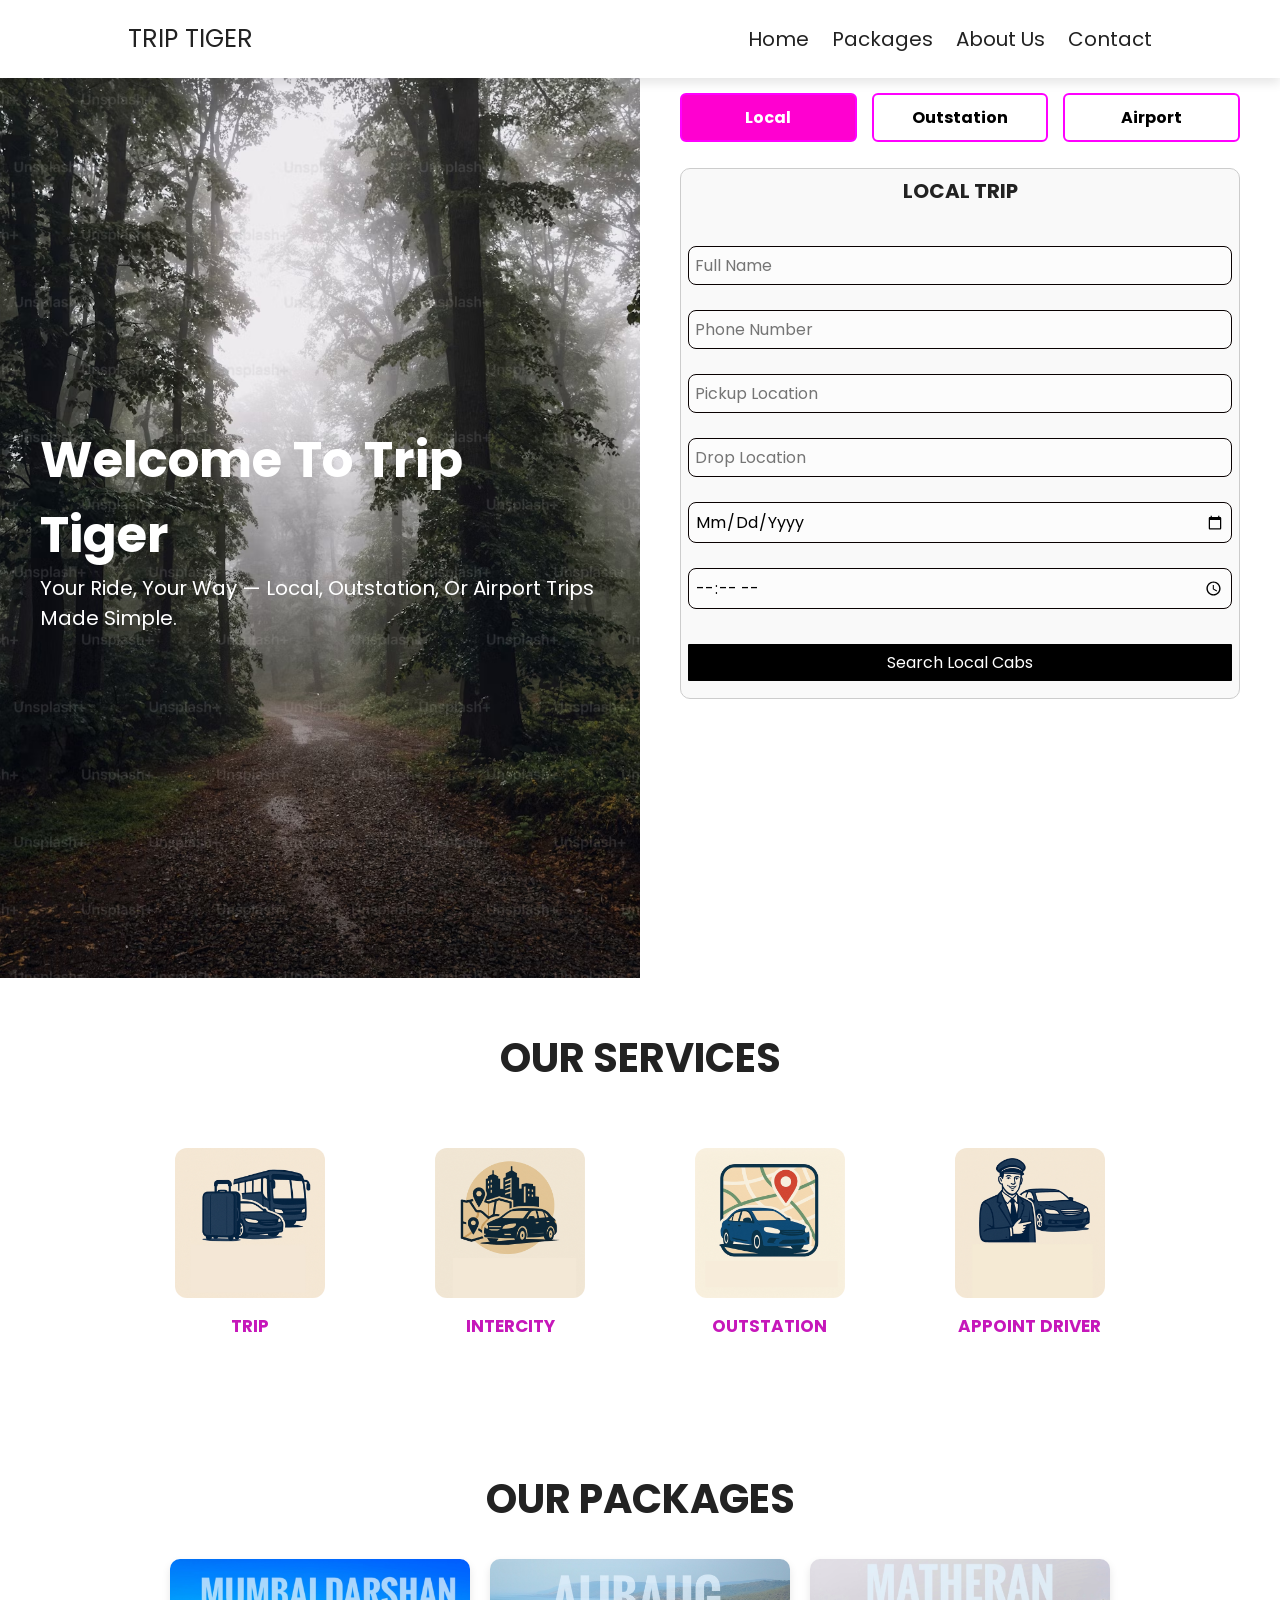
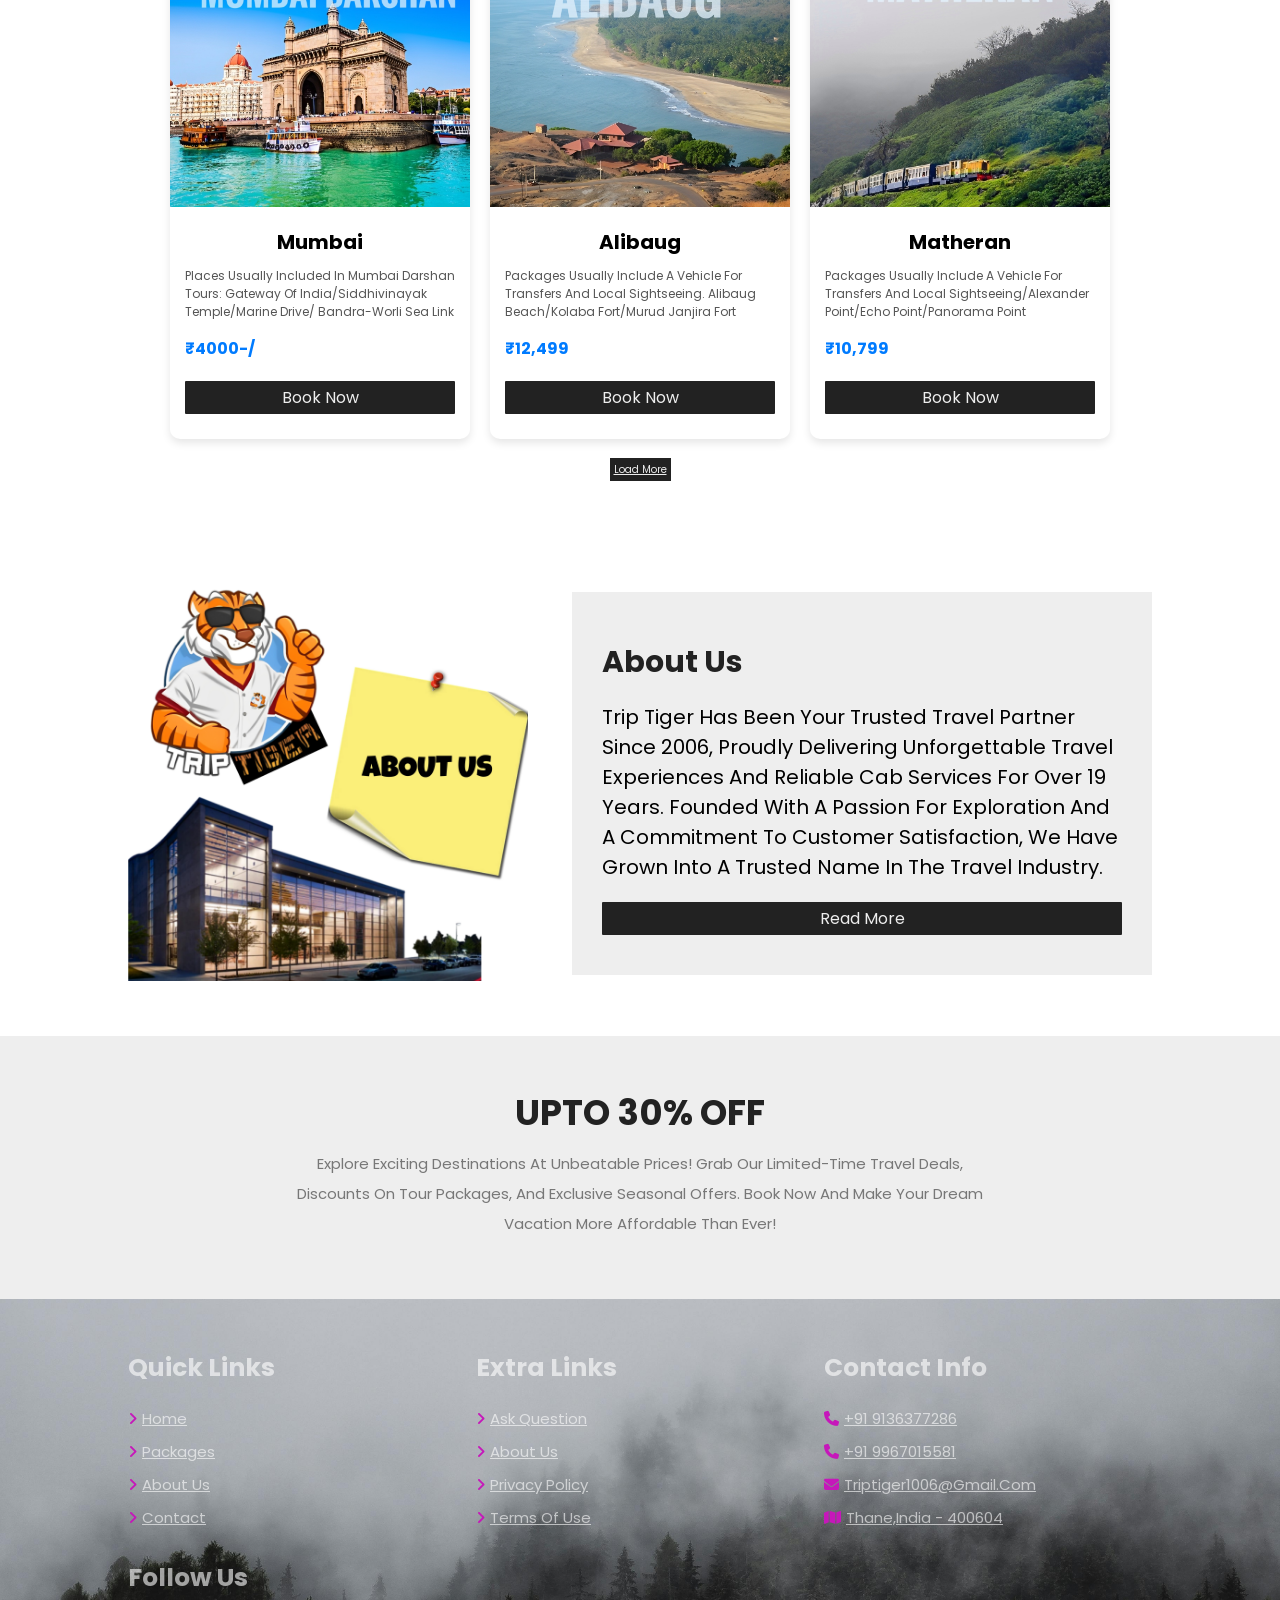
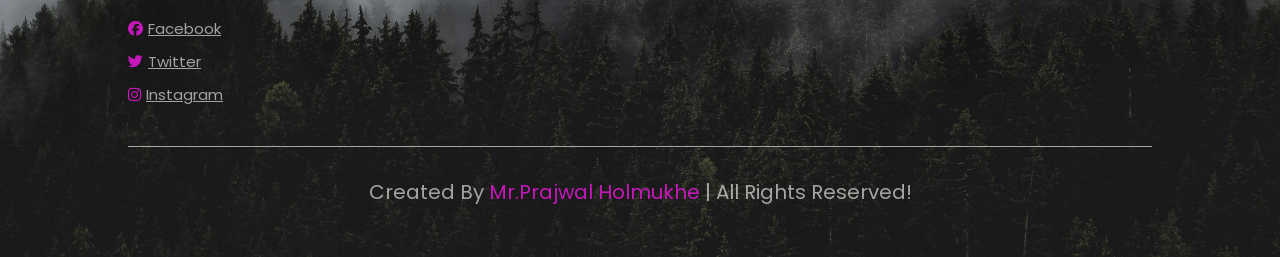
<file: index.html>
<!DOCTYPE html>
<html lang="en">
  <head>
    <meta charset="UTF-8" />
    <meta name="viewport" content="width=device-width, initial-scale=1.0" />
    <title>Home</title>
    <!-- swiper css -->
    <link
      rel="stylesheet"
      href="https://cdn.jsdelivr.net/npm/swiper@11/swiper-bundle.min.css"
    />

    <link
      rel="stylesheet"
      href="https://cdnjs.cloudflare.com/ajax/libs/font-awesome/6.5.0/css/all.min.css"
    />
    <link rel="stylesheet" href="style.css" />
  
  </head>
  
    <!-- header section start -->

    <section class="header">
      <a href="index.html" class="logo">TRIP TIGER</a>

      <nav class="navbar" id="a">
        <a href="index.html">Home</a>
        <a href="package.html">Packages</a>
        <a href="about.html">About Us</a>
        <a href="contact.html">Contact</a>
      </nav>

      <div id="menu-btn" class="fas fa-bars" onclick="toggleMenu()"></div>
    </section>

    <!-- header section ends -->
    <body>
    <!-- home section satrt  -->
   <div class="trip-tiger-container">
  <div class="welcome-section">
    <h1 id="welcomeh">Welcome to Trip Tiger</h1>
    <p id="welcomep">Your ride, your way — Local, Outstation, or Airport trips made simple.</p>
  </div>


  <div class="form-section">
    <div class="tabs" >
      <button class="tab-btn active" data-form="local" onclick="showForm('local')">Local</button>
      <button class="tab-btn" data-form="outstation" onclick="showForm('outstation')">Outstation</button>
      <button class="tab-btn" data-form="airport" onclick="showForm('airport')">Airport</button>
    </div>

    <!-- Forms -->
    <div class="form-content1">
      <form id="local" class="form-group4 active-form"  action="book_local.php" method="POST">
        <h2>Local Trip</h2>
          <input type="text" placeholder="Full Name" name="namelocal">
           <input type="tel"placeholder="Phone Number"   name="phonelocal"  pattern="[0-9]{10}">
        <input type="text" placeholder="Pickup Location" name="Lpickup" required />
        <input type="text" placeholder="Drop Location" name="Ldrop" required />
        <input type="date" name="Ldate" />
        <input type="time" name="Ltime"   required />
        <button type="submit">Search Local Cabs</button>
      </form>

      <form id="outstation" class="form-group4"  action="oustation.php" method="POST">
        <h2>Outstation Trip</h2>
         <input type="text" placeholder="Full Name" name="nameout">
        <input type="tel"placeholder="Phone Number"   name="phoneout"  pattern="[0-9]{10}">
        <input type="text" placeholder="From City" required name="fromcityout" />
        <input type="text" placeholder="To City" required name="tocityout" />
        <input type="date" placeholder="Departure Date" required name="DepartureDate" />
        <input type="date" placeholder="Return Date (Optional)"  name="ReturnDate"/>
        <button type="submit">Check Outstation Cabs</button>
      </form>

      <form id="airport" class="form-group4"  action="airport.php" method="POST">
        <h2>Airport Pickup & Drop</h2>
          <input type="text" placeholder="Full Name" name="nameair">
            <input type="tel"placeholder="Phone Number"   name="phoneair"  pattern="[0-9]{10}">
        <select required name="triptype">
          <option value="">Trip Type</option>
          <option>Airport Pickup</option>
          <option>Airport Drop</option>
        </select>
        <input type="text" placeholder="Airport Name" name="airportname" required />
        <input type="text" placeholder="Address" required  name="address"/>
        <input type="date" required name="airdate"/>
        <input type="time" required  name="airtime"/>
        <button   type="submit">Book Airport Transfer</button>

      </form>
    </div>
     <div id="popup" class="popup">
    <div class="popup-content">
      <h3>🎉 Trip Confirmed!</h3>
      <p>Your booking is successful. Check your email for confirmation.</p>
      <button onclick="closePopup()">Close</button>
    </div>
  </div>
 
  </div>
</div>

    <!-- home section ends -->
    <!-- services section -->
    <section class="services">
      <h1 class="heading-title">Our services</h1>
      <div class="box-container">
        <div class="box">
          <img src="serviceimages/triplogo.jpg" alt="" id="tripSer" />
          <h3>TRIP</h3>
        </div>

        <div class="box">
          <img src="serviceimages/intercitylogo.jpg" alt="" id="intercitySer" />
          <h3>INTERCITY</h3>
        </div>

        <div class="box">
          <img
            src="serviceimages/outstationlogo.jpg"
            alt=""
            id="outstationSer"
          />
          <h3>OUTSTATION</h3>
        </div>

        <div class="box">
          <img src="serviceimages/driverlogo.jpg" alt="" id="driverSer" />
          <h3>APPOINT DRIVER</h3>
        </div>
      </div>
    </section>
    <!-- servics section end -->

    <!-- home package section start  -->
     <section class="home-packages">
      <h1 class="heading-title ">our Packages</h1>

      <div class="packages-container">
        <div class="package-card">
          <div class="package-image">
            <img src="packageImages/MumbaiPK.jpg" alt="">
          </div>
          <div class="package-content">
            <div class="package-title">Mumbai </div>
            <div class="package-description">Places Usually Included in Mumbai Darshan Tours: 
              Gateway of India/Siddhivinayak Temple/Marine Drive/ Bandra-Worli Sea Link 
               </div>
            <div class="package-price">₹4000-/</div>
            <a href="packagebooking.html">
              <button class="btn">Book Now</button>
            </a>
           
          </div>
        </div>
    
        <div class="package-card">
          <div class="package-image">
            <img src="packageImages/AlibaugPK.jpg" alt="">
          </div>
          <div class="package-content">
            <div class="package-title">Alibaug</div>
            <div class="package-description">Packages usually include a vehicle for transfers and local sightseeing. 
             Alibaug Beach/Kolaba Fort/Murud Janjira Fort 
            </div>
            <div class="package-price">₹12,499</div>
            <a href="packagebooking.html">
              <button class="btn">Book Now</button>
            </a>
          </div>
        </div>
    
        <div class="package-card">
          <div class="package-image">
            <img src="packageImages/Matheranpk2.jpg" alt="">
          </div>
          <div class="package-content">
            <div class="package-title">Matheran</div>
            <div class="package-description"> Packages usually include a vehicle for transfers and local sightseeing/Alexander Point/Echo Point/Panorama Point</div>
            <div class="package-price">₹10,799</div>
            <a href="packagebooking.html">
              <button class="btn">Book Now</button>
            </a>
          </div>
        </div>
      </div>

      <div class="load-more-1"> <a href="package.html" class="btn">load more</a></div>
     </section>


    <!-- home package section end   -->




     <!-- home  about section  -->


    <Section class="home-about">
        <div class="image">
          <img src="sliderImages/aboutus/aboutus .jpg" alt="" />
        </div>
  
        <div class="content">
          <h3>About Us</h3>
          <p>
            Trip Tiger has been your trusted travel partner since 2006, proudly
            delivering unforgettable travel experiences and reliable cab services
            for over 19 years. Founded with a passion for exploration and a
            commitment to customer satisfaction, we have grown into a trusted name
            in the travel industry.
          </p>
          <a href="about.html">
              <button class="btn">read more</button>
          </a>
        </div>
      </Section>

       <!-- home about section end  -->


       <!-- home offer section -->
        <section class="homer-offer">
          <div class="content">
            <h3>upto 30% off</h3>
            <p>Explore exciting destinations at unbeatable prices! Grab our limited-time travel deals, discounts on tour packages, and exclusive seasonal offers. Book now and make your dream vacation more affordable than ever!

            </p>
          </div>
        </section>

        <!-- home offer section -->

    <!-- footer section start -->

    <section class="footer">
      <div class="box-container">
        <div class="box">
          <h3>Quick links</h3>
          <a href="home.php"> <i class="fas fa-angle-right"></i>Home</a>
          <a href="package.php"> <i class="fas fa-angle-right"></i>Packages</a>
          <a href="about.php"> <i class="fas fa-angle-right"></i>About Us</a>
          <a href="contact.php"> <i class="fas fa-angle-right"></i>Contact</a>
        </div>

        <div class="box">
          <h3>Extra links</h3>
          <a href="#"> <i class="fas fa-angle-right"></i>ask question</a>
          <a href="#"> <i class="fas fa-angle-right"></i>about us</a>
          <a href="#"> <i class="fas fa-angle-right"></i>privacy policy</a>
          <a href="#"> <i class="fas fa-angle-right"></i>terms of use</a>
        </div>

        <div class="box">
          <h3>Contact info</h3>
          <a href="#"> <i class="fas fa-phone"></i>+91 9136377286</a>
          <a href="#"> <i class="fas fa-phone"></i>+91 9967015581</a>
          <a href="#">
            <i class="fas fa-envelope"></i>triptiger1006@gmail.com</a
          >
          <a href="#"> <i class="fas fa-map"></i>Thane,India - 400604</a>
        </div>
        <div class="box">
          <h3>follow us</h3>
          <a href="#"> <i class="fab fa-facebook"></i>facebook</a>
          <a href="#"> <i class="fab fa-twitter"></i>twitter</a>
          <a href="#"> <i class="fab fa-instagram"></i>instagram</a>
        </div>
      </div>

      <div class="credit">
        created by <span>mr.Prajwal holmukhe</span> | all
        rights reserved!
      </div>

 

    <!-- footer section ends -->

    <!-- swiper js link -->

    <script src="https://cdn.jsdelivr.net/npm/swiper@11/swiper-bundle.min.js"></script>

    <script src="script.js"></script>
  </body>
</html>
</file>
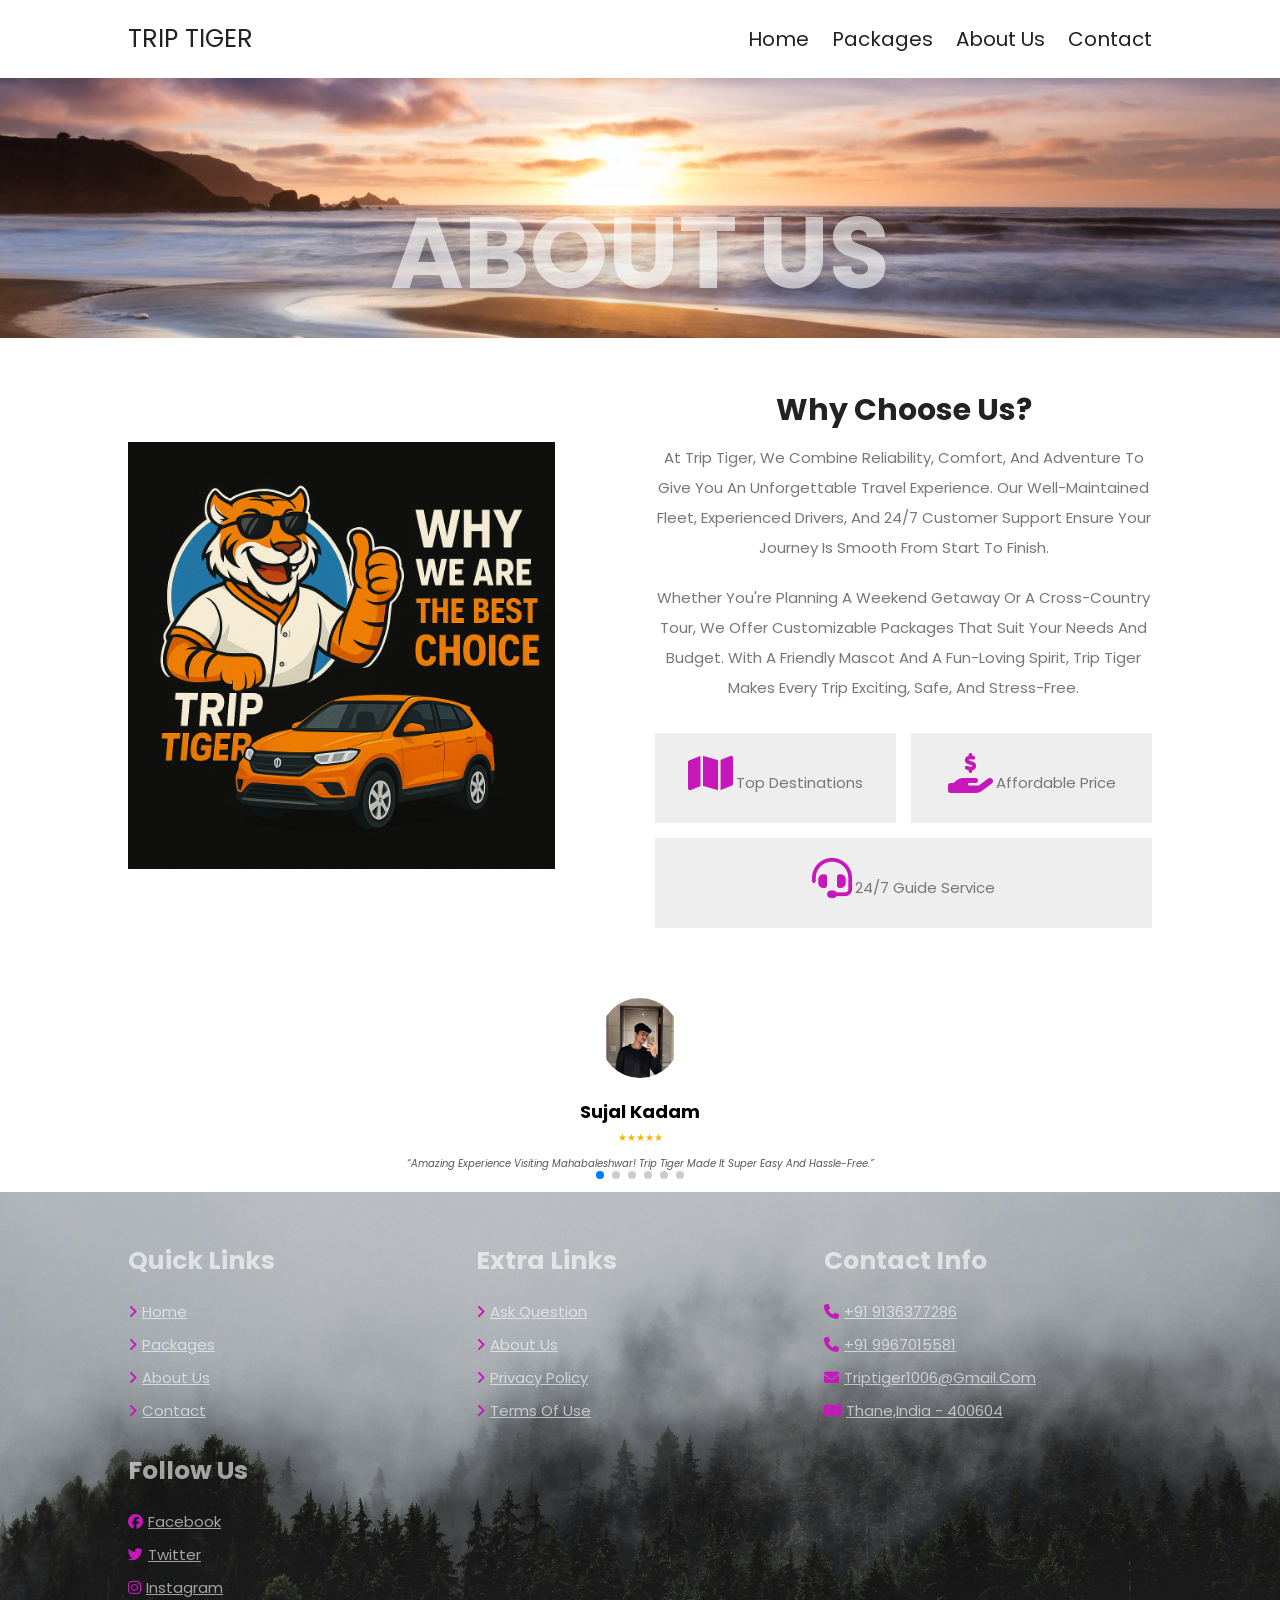
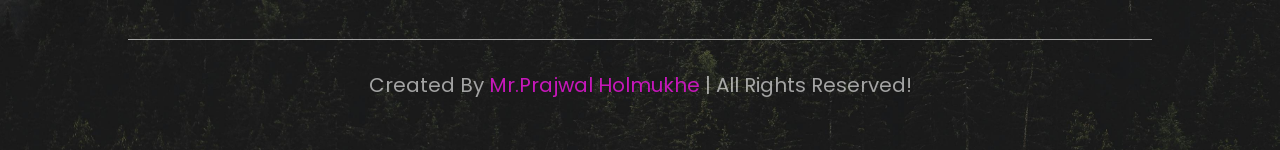
<file: about.html>
<!DOCTYPE html>
<html lang="en">
  <head>
    <meta charset="UTF-8" />
    <meta name="viewport" content="width=device-width, initial-scale=1.0" />
    <title>about</title>
    <!-- swiper css -->
    <link
    rel="stylesheet"
    href="https://cdn.jsdelivr.net/npm/swiper@11/swiper-bundle.min.css"
  />

    <link
      rel="stylesheet"
      href="https://cdnjs.cloudflare.com/ajax/libs/font-awesome/6.5.0/css/all.min.css"
    />
    <link rel="stylesheet" href="style.css" />
  </head>
  <style>
    .heading{
  width: 100%;
  height: auto;
  display: block;
  object-fit: cover;
}

.heading h1{
  text-align: center;
}

/* Optional: Limit height on small devices */
@media (max-width: 768px) {
  .responsive-image {
    height: 200px;
  }
}

@media (min-width: 769px) {
  .responsive-image {
    height: 350px;
  }
}

  </style>
  <body>
    <!-- header section start -->

    <section class="header">
      <a href="home.php" class="logo">TRIP TIGER</a>

      <nav class="navbar">
        <a href="index.html">Home</a>
        <a href="package.html">Packages</a>
        <a href="about.html">About Us</a>
        <a href="contact.html">Contact</a>
      </nav>

      <div id="menu-btn" class="fas fa-bars" onclick="toggleMenu()"></div>
    </section>

    <!-- header section ends -->

    <div class="heading" style="background: url(images/beach.jpg) no-repeat">
      <h1>about us</h1>
    </div>

    <!-- about section start -->
    <section class="about">
      <div class="image">
        <img src="sliderImages/aboutus/whywebest.png" alt="" />
      </div>

      <div class="content">
        <h3>why choose us?</h3>
        <p>
          At Trip Tiger, we combine reliability, comfort, and adventure to give
          you an unforgettable travel experience. Our well-maintained fleet,
          experienced drivers, and 24/7 customer support ensure your journey is
          smooth from start to finish.
        </p>
        <p>
          Whether you're planning a weekend getaway or a cross-country tour, we
          offer customizable packages that suit your needs and budget. With a
          friendly mascot and a fun-loving spirit, Trip Tiger makes every trip
          exciting, safe, and stress-free.
        </p>
        <div class="icons-container">
          <div class="icons">
            <i class="fas fa-map"></i>
            <span>top destinations</span>
          </div>
          <div class="icons">
            <i class="fas fa-hand-holding-usd"></i>
            <span>affordable price</span>
          </div>
          <div class="icons">
            <i class="fas fa-headset"></i>
            <span>24/7 guide service</span>
          </div>
        </div>
      </div>
    </section>
    <!-- about section start end -->

    <!-- review section sart  -->
    <div class="swiper">
      <div class="swiper-wrapper">
        <!-- Slide 1 -->
        <div class="swiper-slide">
          <img src="clintreviewsimages/person1.jpg" alt="Client" class="client-img" />
          <div class="client-name">Sujal kadam</div>
          <div class="stars">★★★★★</div>
          <div class="review">“Amazing experience visiting Mahabaleshwar! Trip Tiger made it super easy and hassle-free.”</div>
        </div>
  
        <!-- Slide 2 -->
        <div class="swiper-slide">
          <img src="clintreviewsimages/person2.jpg" alt="Client" class="client-img" />
          <div class="client-name">Sujal thul</div>
          <div class="stars">★★★★☆</div>
          <div class="review">“Clean cars, polite drivers, and on-time service. Explored Lonavala comfortably. Great job, Trip Tiger!”</div>
        </div>
  
        <!-- Slide 3 -->
        <div class="swiper-slide">
          <img src="clintreviewsimages/person3.jpg" alt="Client" class="client-img" />
          <div class="client-name">Rohit amedas</div>
          <div class="stars">★★★★★</div>
          <div class="review">“Loved my trip to Shirdi with Trip Tiger. Smooth booking and a peaceful journey.”</div>
        </div>
      

      <div class="swiper-slide">
        <img src="clintreviewsimages/person4.jpg" alt="Client" class="client-img" />
        <div class="client-name">Bunny jawaji</div>
        <div class="stars">★★★★★</div>
        <div class="review">“Booked a weekend getaway to Alibaug – seamless and budget-friendly. Highly recommend!”</div>
      </div>
    


    <div class="swiper-slide">
      <img src="clintreviewsimages/person5.jpg" alt="Client" class="client-img" />
      <div class="client-name">Onkar karande</div>
      <div class="stars">★★★★★</div>
      <div class="review">“Perfect Pune to Nashik trip! Great coordination and safe driving.”</div>
    </div>




  <div class="swiper-slide">
    <img src="clintreviewsimages/person6.jpg" alt="Client" class="client-img" />
    <div class="client-name">Aditya mulik</div>
    <div class="stars">★★★★★</div>
    <div class="review">“Visited Ajanta Caves with family. Trip Tiger ensured a stress-free, memorable journey”</div>
  </div>
</div>

  
      <!-- Pagination -->
      <div class="swiper-pagination"></div>
    </div>
    <!-- review section end  -->

    <!-- footer section start -->

    <section class="footer">
      <div class="box-container">
        <div class="box">
          <h3>Quick links</h3>
          <a href="home.php"> <i class="fas fa-angle-right"></i>Home</a>
          <a href="package.php"> <i class="fas fa-angle-right"></i>Packages</a>
          <a href="about.php"> <i class="fas fa-angle-right"></i>About Us</a>
          <a href="contact.php"> <i class="fas fa-angle-right"></i>Contact</a>
        </div>

        <div class="box">
          <h3>Extra links</h3>
          <a href="#"> <i class="fas fa-angle-right"></i>ask question</a>
          <a href="#"> <i class="fas fa-angle-right"></i>about us</a>
          <a href="#"> <i class="fas fa-angle-right"></i>privacy policy</a>
          <a href="#"> <i class="fas fa-angle-right"></i>terms of use</a>
        </div>

        <div class="box">
          <h3>Contact info</h3>
          <a href="#"> <i class="fas fa-phone"></i>+91 9136377286</a>
          <a href="#"> <i class="fas fa-phone"></i>+91 9967015581</a>
          <a href="#">
            <i class="fas fa-envelope"></i>triptiger1006@gmail.com</a
          >
          <a href="#"> <i class="fas fa-map"></i>Thane,India - 400604</a>
        </div>
        <div class="box">
          <h3>follow us</h3>
          <a href="#"> <i class="fab fa-facebook"></i>facebook</a>
          <a href="#"> <i class="fab fa-twitter"></i>twitter</a>
          <a href="#"> <i class="fab fa-instagram"></i>instagram</a>
        </div>
      </div>

      <div class="credit">
        created by <span>mr.Prajwal holmukhe</span> | all
        rights reserved!
      </div>
    </section>

    <!-- footer section ends -->

    <!-- swiper js link -->

    
  <script src="https://cdn.jsdelivr.net/npm/swiper@11/swiper-bundle.min.js"></script>
   

    <script src="script.js"></script>
  </body>
</html>
</file>
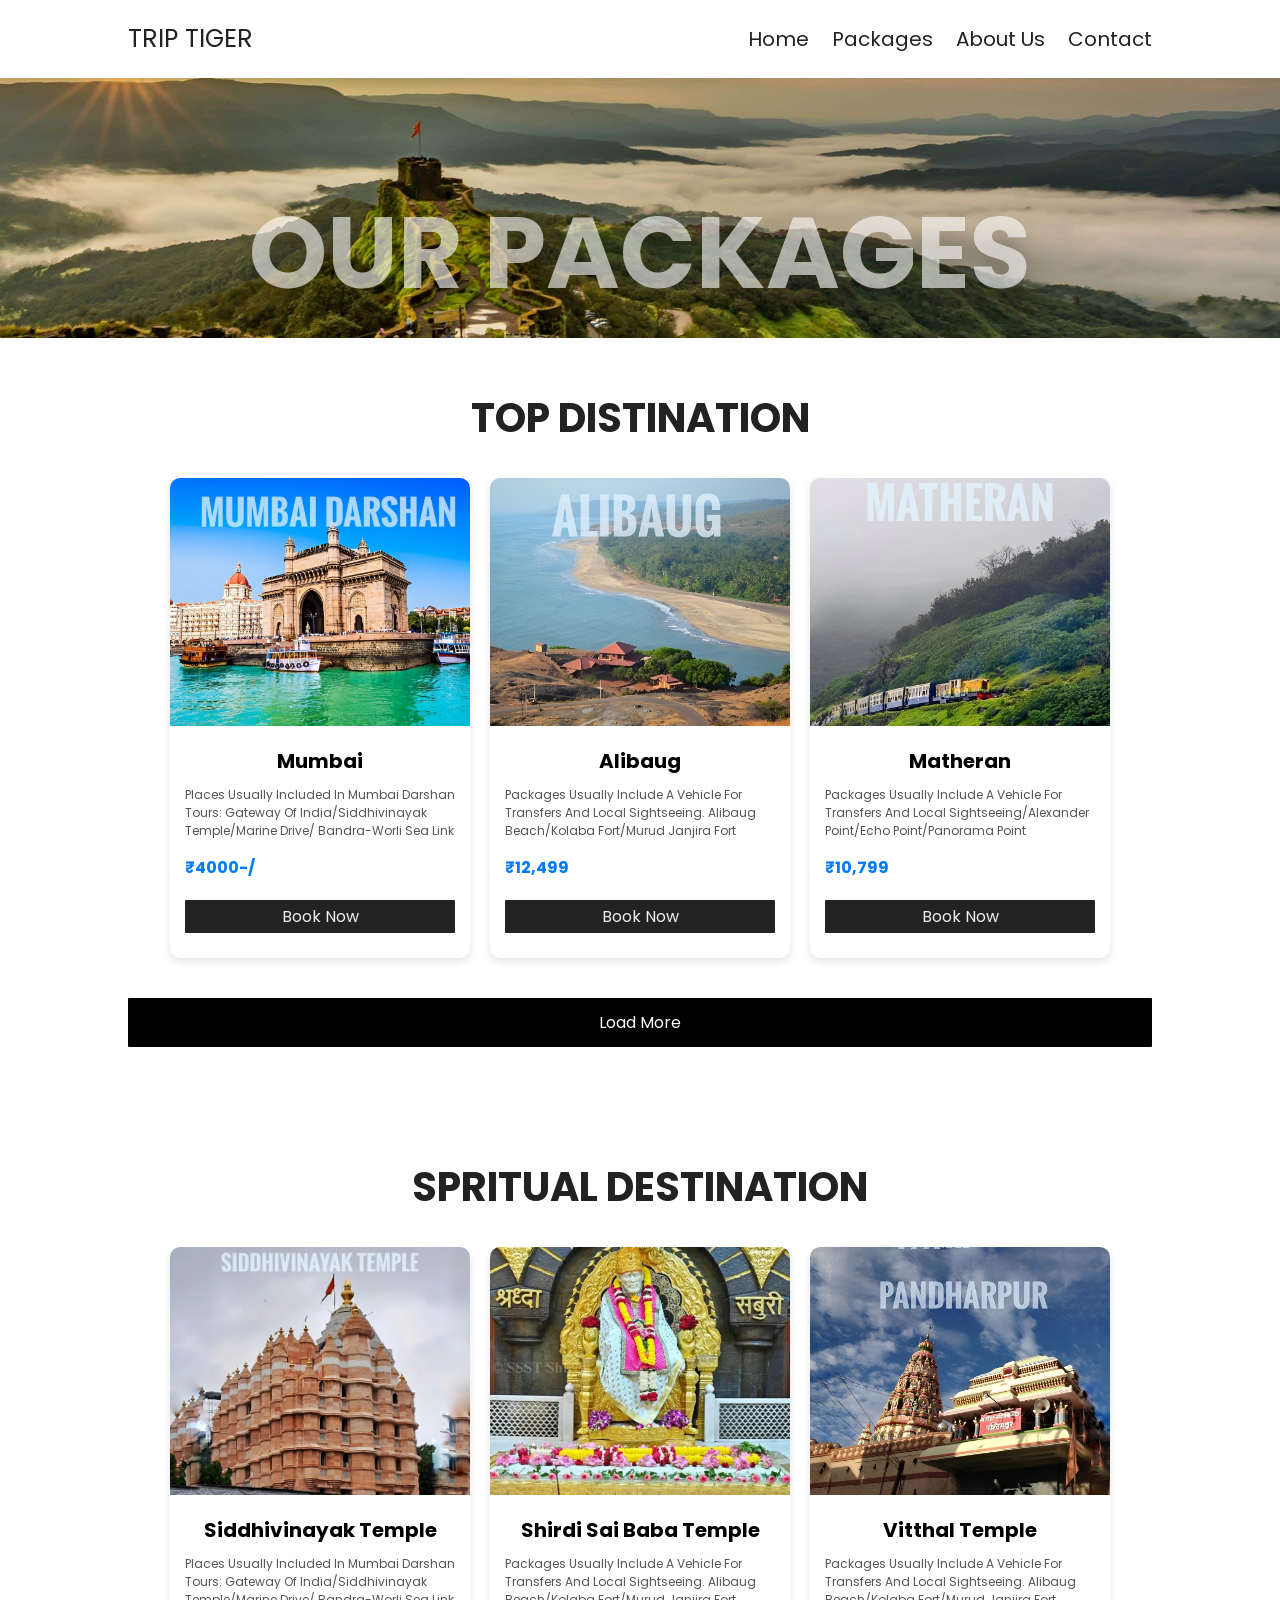
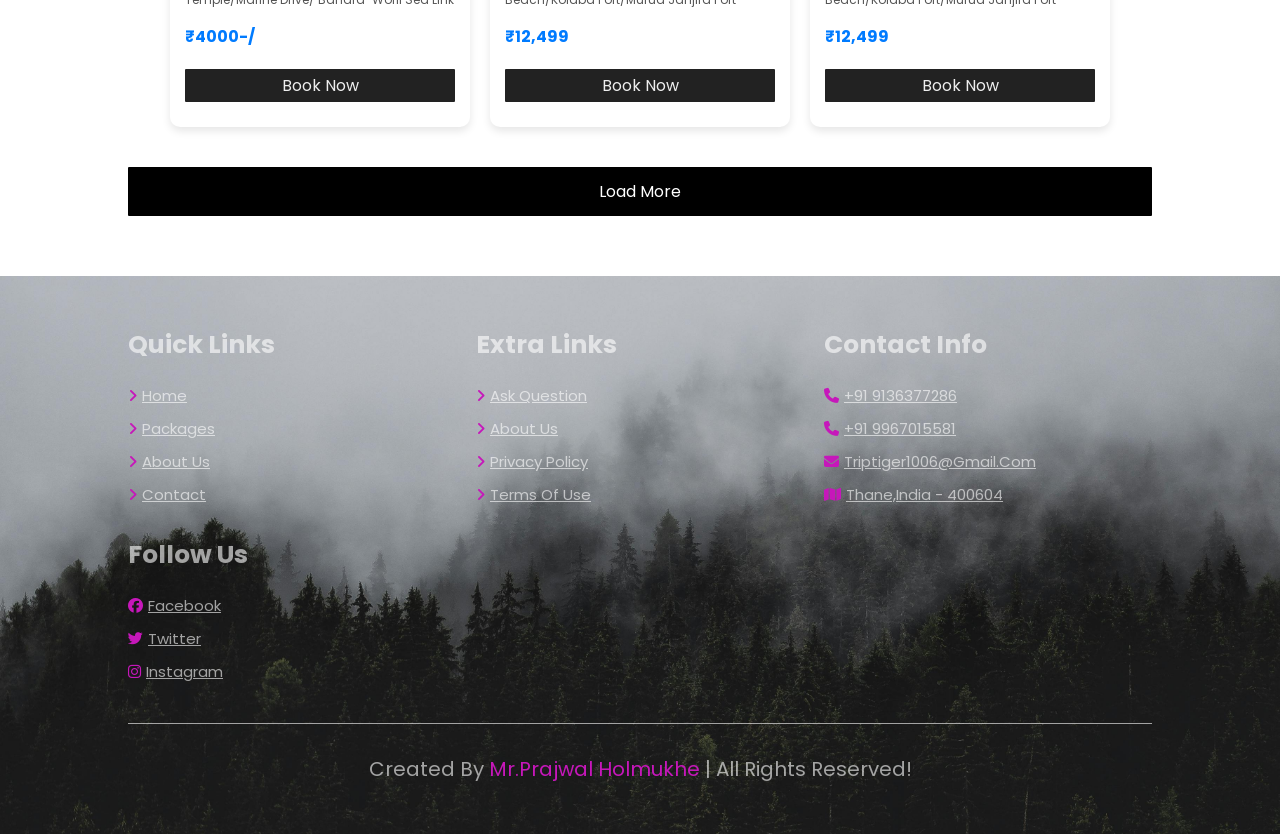
<file: package.html>
<!DOCTYPE html>
<html lang="en">
<head>
    <meta charset="UTF-8">
    <meta name="viewport" content="width=device-width, initial-scale=1.0">
    <title>Package</title>
<!-- swiper css -->
<link
  rel="stylesheet"
  href="https://cdn.jsdelivr.net/npm/swiper@11/swiper-bundle.min.css"/>

  <link rel="stylesheet" href="https://cdnjs.cloudflare.com/ajax/libs/font-awesome/6.5.0/css/all.min.css">
    <link rel="stylesheet" href="style.css">

</head>
<style>
  .heading{
  width: 100%;
  height: auto;
  display: block;
  object-fit: cover;
}

.heading h1{
  text-align: center;
}

/* Optional: Limit height on small devices */
@media (max-width: 788px) {
  .responsive-image {
    height: 200px;
  }
}

@media (min-width: 779px) {
  .responsive-image {
    height: 350px;
  }
}

</style>
<body>

<!-- header section start -->


<section class="header">
    <a href="home.php" class="logo">TRIP TIGER</a>

    <nav class="navbar">
        <a href="index.html">Home</a>
        <a href="package.html">Packages</a>
        <a href="about.html">About Us</a>
        <a href="contact.html">Contact</a>

    </nav>

    <div id="menu-btn" class=" fas fa-bars" onclick="toggleMenu()">

    </div>


    
</section>

<!-- header section ends -->

<div class="heading" style="background:url(images/package.bg.jpg) no-repeat" >
    <h1>Our Packages</h1>
</div>

<!-- packages section start  -->
    <section class="home-packages">
      <h1 class="heading-title ">TOP distination</h1>

      <div class="packages-container">
        <div class="card">
          <div class="package-image">
            <img src="packageImages/MumbaiPK.jpg" alt="">
          </div>
          <div class="package-content">
            <div class="package-title"   >Mumbai </div>
            <div class="package-description">Places Usually Included in Mumbai Darshan Tours: 
              Gateway of India/Siddhivinayak Temple/Marine Drive/ Bandra-Worli Sea Link 
               </div>
            <div class="package-price">₹4000-/</div>
            <a href="packagebooking.html">
              <button class="btn">Book Now</button>
            </a>
           
          </div>
        </div>
    
        <div class="card">
          <div class="package-image">
            <img src="packageImages/AlibaugPK.jpg" alt="">
          </div>
          <div class="package-content">
            <div class="package-title"  >Alibaug</div>
            <div class="package-description">Packages usually include a vehicle for transfers and local sightseeing. 
             Alibaug Beach/Kolaba Fort/Murud Janjira Fort 
            </div>
            <div class="package-price">₹12,499</div>
            <a href="packagebooking.html">
              <button class="btn">Book Now</button>
            </a>
          </div>
        </div>
    
        <div class="card">
          <div class="package-image">
            <img src="packageImages/Matheranpk2.jpg" alt="">
          </div>
          <div class="package-content">
            <div class="package-title" >Matheran</div>
            <div class="package-description"> Packages usually include a vehicle for transfers and local sightseeing/Alexander Point/Echo Point/Panorama Point</div>
            <div class="package-price">₹10,799</div>
            <a href="packagebooking.html">
              <button class="btn">Book Now</button>
            </a>
          </div>
        </div>

        <!-- hidden cards -->

        <div class="card hidden">
          <div class="package-image">
            <img src="packageImages/mahabelshwarPK.jpg" alt="">
          </div>
          <div class="package-content">
            <div class="package-title" >Mahabelshwar</div>
            <div class="package-description"> Packages usually include Pratapgarh Fort/ Elephant's Head Point/ Kaas Pathar/ Echo Point/Panchgani/ Tapol.</div>
            <div class="package-price">₹10,799</div>
            <a href="packagebooking.html">
              <button class="btn">Book Now</button>
            </a>
          </div>
        </div>

        <div class="card hidden">
          <div class="package-image">
            <img src="packageImages/MalvanPK.jpg" alt="">
          </div>
          <div class="package-content">
            <div class="package-title" >Malvan</div>
            <div class="package-description"> Packages usually include Tarkarli Beach / Sindhudurg Fort / the Malvan Marine Sanctuary / Shri Wagheshwar Temple /and the Shivsamudrasangrahalaya museum / </div>
            <div class="package-price">₹10,799</div>
            <a href="packagebooking.html">
              <button class="btn">Book Now</button>
            </a>
          </div>
        </div>

        <div class="card hidden">
          <div class="package-image">
            <img src="packageImages/kolhapurPK.jpg" alt="">
          </div>
          <div class="package-content">
            <div class="package-title" >Kolhapur</div>
            <div class="package-description"> Packages usually include a Vishalgad Fort / New Palace / Panhala Fort / Jyotiba Temple / Siddhagiri Gramjivan Museum</div>
            <div class="package-price">₹10,799</div>
            <a href="packagebooking.html">
              <button class="btn">Book Now</button>
            </a>
          </div>
        </div>

        <button id="loadMore">Load More</button>
      </div>
</section>


<!-- packages section end  -->

<!-- Spritual packages  -->

   <section class="home-packages">
      <h1 class="heading-title ">spritual destination </h1>

      <div class="packages-container">
        <div class="card">
          <div class="package-image">
            <img src="packageImages/temple3.jpg" alt="">
          </div>
          <div class="package-content">
            <div class="package-title"   >Siddhivinayak Temple</div>
            <div class="package-description">Places Usually Included in Mumbai Darshan Tours: 
              Gateway of India/Siddhivinayak Temple/Marine Drive/ Bandra-Worli Sea Link 
               </div>
            <div class="package-price">₹4000-/</div>
            <a href="packagebooking.html">
              <button class="btn">Book Now</button>
            </a>
           
          </div>
        </div>

        
        <div class="card">
          <div class="package-image">
            <img src="packageImages/temple8.jpg" alt="">
          </div>
          <div class="package-content">
            <div class="package-title"  >Shirdi sai baba Temple</div>
            <div class="package-description">Packages usually include a vehicle for transfers and local sightseeing. 
             Alibaug Beach/Kolaba Fort/Murud Janjira Fort 
            </div>
            <div class="package-price">₹12,499</div>
            <a href="packagebooking.html">
              <button class="btn">Book Now</button>
            </a>
          </div>
        </div>

         <div class="card">
          <div class="package-image">
            <img src="packageImages/temple7.jpg" alt="">
          </div>
          <div class="package-content">
            <div class="package-title"  >Vitthal Temple</div>
            <div class="package-description">Packages usually include a vehicle for transfers and local sightseeing. 
             Alibaug Beach/Kolaba Fort/Murud Janjira Fort 
            </div>
            <div class="package-price">₹12,499</div>
            <a href="packagebooking.html">
              <button class="btn">Book Now</button>
            </a>
          </div>
        </div>

         <!-- hidden cards -->

        <div class="card hidden1">
          <div class="package-image">
            <img src="packageImages/temple6.jpg" alt="">
          </div>
          <div class="package-content">
            <div class="package-title" >Trambakeshwar</div>
            <div class="package-description"> Packages usually include Pratapgarh Fort/ Elephant's Head Point/ Kaas Pathar/ Echo Point/Panchgani/ Tapol.</div>
            <div class="package-price">₹10,799</div>
            <a href="packagebooking.html">
              <button class="btn">Book Now</button>
            </a>
          </div>
        </div>

         <div class="card hidden1">
          <div class="package-image">
            <img src="packageImages/temple5.jpg" alt="">
          </div>
          <div class="package-content">
            <div class="package-title" >Grishneshwar Temple</div>
            <div class="package-description"> Packages usually include Pratapgarh Fort/ Elephant's Head Point/ Kaas Pathar/ Echo Point/Panchgani/ Tapol.</div>
            <div class="package-price">₹10,799</div>
            <a href="packagebooking.html">
              <button class="btn">Book Now</button>
            </a>
          </div>
        </div>

          <div class="card hidden1">
          <div class="package-image">
            <img src="packageImages/temple1.jpg" alt="">
          </div>
          <div class="package-content">
            <div class="package-title" >Ganpatipule Temple</div>
            <div class="package-description"> Packages usually include Pratapgarh Fort/ Elephant's Head Point/ Kaas Pathar/ Echo Point/Panchgani/ Tapol.</div>
            <div class="package-price">₹10,799</div>
            <a href="packagebooking.html">
              <button class="btn">Book Now</button>
            </a>
          </div>
        </div>

          <button id="loadMore1">Load More</button>

      </div>
</section>

 


<!-- spritual packages -->






















<!-- footer section start -->

<section class="footer">

    <div class="box-container">

        <div class="box">
            <h3>Quick links</h3>
        <a href="home.php"> <i class="fas fa-angle-right"></i>Home</a>
        <a href="package.php"> <i class="fas fa-angle-right"></i>Packages</a>
        <a href="about.php"> <i class="fas fa-angle-right"></i>About Us</a>
        <a href="contact.php"> <i class="fas fa-angle-right"></i>Contact</a>

        </div>

        <div class="box">
            <h3>Extra  links</h3>
        <a href="#"> <i class="fas fa-angle-right"></i>ask question</a>
        <a href="#"> <i class="fas fa-angle-right"></i>about us</a>
        <a href="#"> <i class="fas fa-angle-right"></i>privacy policy</a>
        <a href="#"> <i class="fas fa-angle-right"></i>terms of use</a>

        </div>

        <div class="box">
            <h3>Contact info</h3>
        <a href="#"> <i class="fas fa-phone"></i>+91 9136377286</a>
        <a href="#"> <i class="fas fa-phone"></i>+91 9967015581</a>
        <a href="#"> <i class="fas fa-envelope"></i>triptiger1006@gmail.com</a>
        <a href="#"> <i class="fas fa-map"></i>Thane,India - 400604</a>
        </div>
        <div class="box">
            <h3>follow us</h3>
            <a href="#"> <i class="fab fa-facebook"></i>facebook</a>
            <a href="#"> <i class="fab fa-twitter"></i>twitter</a>
            <a href="#"> <i class="fab fa-instagram"></i>instagram</a>
        
        </div>
    </div>

    <div class="credit">created by <span>mr.Prajwal holmukhe</span> | all rights reserved!</div>
</section>


<!-- footer section ends -->

<!-- swiper js link -->


<script src="https://cdn.jsdelivr.net/npm/swiper@11/swiper-bundle.min.js"></script>

<script src="script.js"></script>
</body>
</html>
</file>
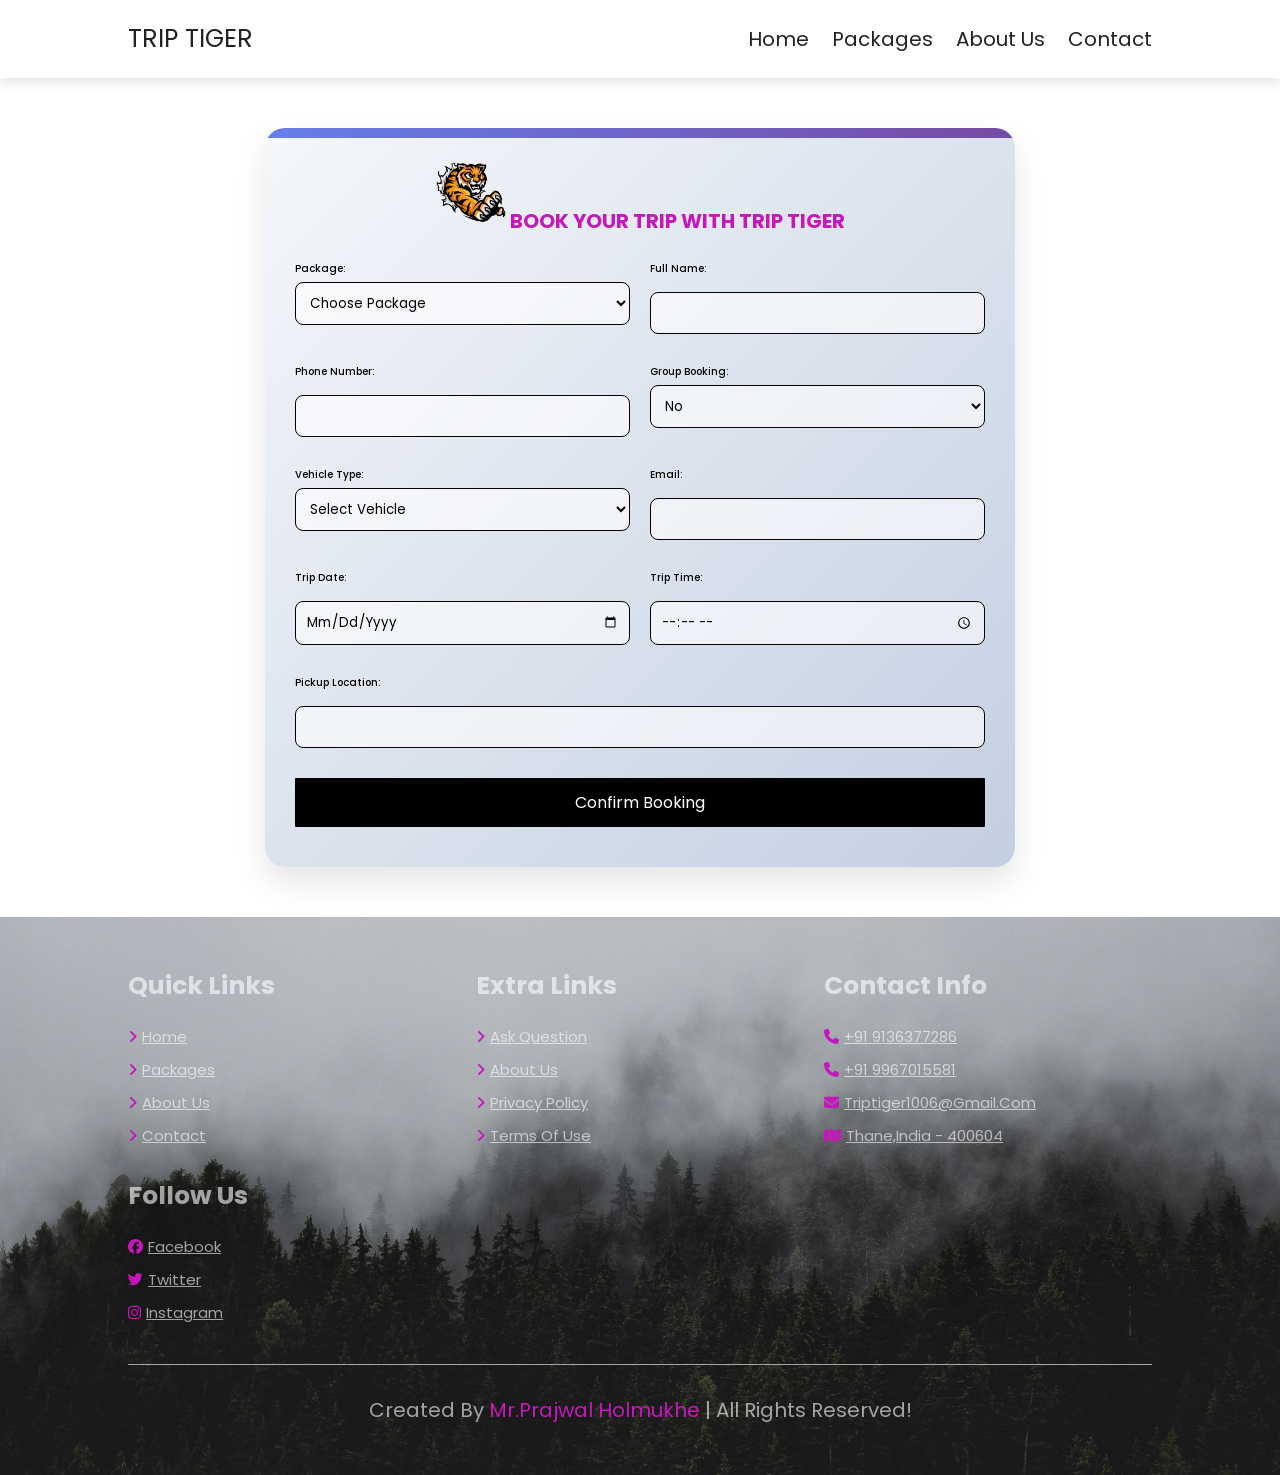
<file: packagebooking.html>
<!DOCTYPE html>
<html lang="en">
  <head>
    <meta charset="UTF-8" />
    <meta name="viewport" content="width=device-width, initial-scale=1.0" />
    <title>about</title>
    <!-- swiper css -->
    <link
    rel="stylesheet"
    href="https://cdn.jsdelivr.net/npm/swiper@11/swiper-bundle.min.css"
  />

    <link
      rel="stylesheet"
      href="https://cdnjs.cloudflare.com/ajax/libs/font-awesome/6.5.0/css/all.min.css"
    />
    <link rel="stylesheet" href="style.css" />
    
  </head>
  <body>
    <!-- header section start -->

    <section class="header">
      <a href="home.php" class="logo">TRIP TIGER</a>

      <nav class="navbar">
        <a href="index.html">Home</a>
        <a href="package.html">Packages</a>
        <a href="about.html">About Us</a>
        <a href="contact.html">Contact</a>
      </nav>

      <div id="menu-btn" class="fas fa-bars" onclick="toggleMenu()"></div>
    </section>

    <!-- header section ends -->
     <!-- booking form  -->

     <section>
     <div class="form-container">
     
    <h2> <img src="packageImages/clowlogo1.png" alt="" id="logoC">
      Book Your Trip with Trip Tiger</h2>
    <form id="bookingForm" action="bookPK_form.php" method="POST" onsubmit="return showSuccessPopup();">
      <div class="form-grid">
        <div class="form-group">
          <label>Package:</label>
          <!-- <select name="package" required> -->
           <select name="package" required> 
            <option value="">Choose Package</option>
            <option value="MUMBAI">MUMBAI</option>
            <option value="ALIBAUG">ALIBAUG</option>
            <option value="MATHERAN">MATHERAN</option>
            <option value="MAHABELSHWAR">MAHABELSHWAR</option>
            <option value="MALVAN">MALVAN</option>
                   <option value="KOLHAPUR">KOLHAPUR</option>
          </select>
        </div>

        <div class="form-group">
          <label>Full Name:</label>
          <input type="text" name="name" required>
        </div>

        <div class="form-group">
          <label>Phone Number:</label>
          <!-- <input type="tel" name="phone" required pattern="[0-9]{10}"> -->
           <input type="tel" name="phone"  pattern="[0-9]{10}" required>
        </div>

        <div class="form-group">
          <label>Group Booking:</label>
          <select name="groupBooking" onchange="toggleGroupPeople(this)">
            <option value="No">No</option>
            <option value="Yes">Yes</option>
          </select>
        </div>

        <div class="form-group" id="peopleField" style="display: none;">
          <label>Number of People:</label>
          <input type="number" name="people" min="1">
        </div>

        <div class="form-group">
          <label>Vehicle Type:</label>
          <select name="vehicle" required>
             
            <option value="">Select Vehicle</option>
            <option value="SUV">SUV</option>
            <option value="Sedan">Sedan</option>
            <option value="Bus">Bus</option>
          </select>
        </div>

        <div class="form-group">
          <label>Email:</label>
          <!-- <input type="email" name="email" required> -->
          <input type="email" name="email" required >
        </div>

        <div class="form-group">
          <label>Trip Date:</label>
          <!-- <input type="date" name="date" required> -->
           <input type="date" name="date" required>
        </div>

        <div class="form-group">
          <label>Trip Time:</label>
          <!-- <input type="time" name="time" required> -->
          <input type="time" name="time" required>
        </div>

        <div class="form-group full-width">
          <label>Pickup Location:</label>
          <!-- <input type="location" name="location" required> -->
           <input type="location" name="location" required>
        </div>
      </div>

      <button type="submit" name="send">Confirm Booking</button>
    </form>
  </div>

  <div id="popup" class="popup">
    <div class="popup-content">
      <h3>🎉 Trip Confirmed!</h3>
      <p>Your booking is successful. Check your email for confirmation.</p>
      <button onclick="closePopup()">Close</button>
    </div>
  </div>

     </section>
     


     <!-- booking form  -->
    <!-- footer section start -->

    <section class="footer">
      <div class="box-container">
        <div class="box">
          <h3>Quick links</h3>
          <a href="home.php"> <i class="fas fa-angle-right"></i>Home</a>
          <a href="package.php"> <i class="fas fa-angle-right"></i>Packages</a>
          <a href="about.php"> <i class="fas fa-angle-right"></i>About Us</a>
          <a href="contact.php"> <i class="fas fa-angle-right"></i>Contact</a>
        </div>

        <div class="box">
          <h3>Extra links</h3>
          <a href="#"> <i class="fas fa-angle-right"></i>ask question</a>
          <a href="#"> <i class="fas fa-angle-right"></i>about us</a>
          <a href="#"> <i class="fas fa-angle-right"></i>privacy policy</a>
          <a href="#"> <i class="fas fa-angle-right"></i>terms of use</a>
        </div>

        <div class="box">
          <h3>Contact info</h3>
          <a href="#"> <i class="fas fa-phone"></i>+91 9136377286</a>
          <a href="#"> <i class="fas fa-phone"></i>+91 9967015581</a>
          <a href="#">
            <i class="fas fa-envelope"></i>triptiger1006@gmail.com</a
          >
          <a href="#"> <i class="fas fa-map"></i>Thane,India - 400604</a>
        </div>
        <div class="box">
          <h3>follow us</h3>
          <a href="#"> <i class="fab fa-facebook"></i>facebook</a>
          <a href="#"> <i class="fab fa-twitter"></i>twitter</a>
          <a href="#"> <i class="fab fa-instagram"></i>instagram</a>
        </div>
      </div>

      <div class="credit">
        created by <span>mr.Prajwal holmukhe</span> | all
        rights reserved!
      </div>
    </section>

    <!-- footer section ends -->

    <!-- swiper js link -->

    
  <script src="https://cdn.jsdelivr.net/npm/swiper@11/swiper-bundle.min.js"></script>
   

    <script src="script.js"></script>
  </body>
</html>
</file>
<file: style.css>
@import url('https://fonts.googleapis.com/css2?family=Poppins:wght@100;200;300;400;500;600&display=swap');

:root{
      --main-color:rgb(198, 23, 186);
      --black:#222;
      --white:#fff9;
      --light-black:#777;
      --light-white:#fff9;
      --dark-bg:rgba(0,0,0,.7);
      --light-bg:#eee;
      --border:.1rem solid var(--black);
      --box-shadow:0 .5rem 1rem rgba(0,0,0,.1);
      --text-shadow:0 1.5rem 3rem rgba(0,0,0,.3);


}

*{
        font-family: "Poppins", sans-serif;
        margin:0; padding: 0;
        box-sizing: border-box;
        outline: none; border: none;
        text-transform: capitalize;


}

html{
    font-size: 62.5%;
    overflow: hidden; 
     overflow: auto;
      }

html::-webkit-scrollbar{
    width: 1rem;
}

html::-webkit-scrollbar-track{
    background-color: var(--white);
}
html::-webkit-scrollbar-thumb{
    background-color: var(--main-color);
}

section{
    padding: 5rem 10% ;
} 

.heading-title{
    text-align: center;
    margin-bottom: 3rem;
    font-size:4rem;
    text-transform: uppercase;
    color: var(--black);
}




.header{
    position: sticky;
    top:0;left: 0;right: 0;
    z-index: 1000;
    background-color: var(--white);
    display: flex;
    padding-top: 2rem;
    padding-bottom: 2rem;
    box-shadow: var(--box-shadow);
    align-items: center;
    justify-content: space-between;
   
   

}

.header .logo{
    font-size:2.5rem;
    color: var(--black);
    text-decoration: none;
}

.header .navbar a{
    font-size: 2rem;
    margin-left: 2rem;
    color: var(--black);
    font-family: "Poppins", sans-serif;
    text-decoration: none;
   
}

.header .navbar a:hover{
    color: var(--main-color);
}

#menu-btn{
    font-size: 2.5rem;
    cursor: pointer;
    color:var(--black) ;
    display:none;
}

/* home section  */

.slider {
    width: 99vw;
    height: 100vh;
    margin: 40px auto;
    overflow: hidden;
    position: relative;
    box-shadow: 0 5px 20px rgba(0,0,0,0.3);
  }
  
  .slides {
    display: flex;
    width: 398%;
    height: 100%;
    animation: slideAnimation 16s infinite;
  }
  
  .slide {
    width: 100%;
    transition: 0.6s;
  }
  
  .slide img {
    width: 25%;
    height: 100%;
    object-fit: cover;
    
  }

  @keyframes slideAnimation {
    0%   { margin-left: 0; }
    20%  { margin-left: 0; }
  
    25%  { margin-left: -100%; }
    45%  { margin-left: -100%; }
  
    50%  { margin-left: -200%; }
    70%  { margin-left: -200%; }
  
  
    100% { margin-left: 0; }
  }

  .book-now-btn {
    padding: 10px 20px;
    background-color: var(--black);
    color: rgb(255, 255, 255);
    border: none;
    position:relative;
    border-radius: 2px;
    cursor: pointer;
    

  }
  
  .book-now-btn:hover {
    background-color:var(--main-color);
  }

  .book-btn {
    display: flex;
    justify-content: center;
    margin-top: 5px;
    
  }
  #cityads{
    width: 25%;
    height: 100%;
    object-fit: cover;
  }

/* home section end  */

/* booking section  */

.form-container {
    max-width: 500px;
    margin: auto;
    padding: 20px;
    border-radius: 10px;
    box-shadow: 0 0 15px rgba(0,0,0,0.1);
    height: 70%;
    background-color: #fffdfd;
  }
  input, textarea {
    width: 100%;
    padding: 10px;
    margin: 10px 0;
    background-color: var(--light-black);


  }
  button{
    width: 100%;
    padding: 10px;
    margin: 10px 0;
    background-color: var(--black);
    color: var(--light-white);
  }
  button:hover{
    background-color: var(--main-color);
  }

  .background {
    background-image: url('carGIF/cab-hire.png'); /* Replace with your image path */
    background-size: cover;
    background-position: center;
    height: 100vh;
    display: flex;
    justify-content: center;
    align-items: center;
    filter: blur(2);
  }

  @media (max-width: 500px) {
    .form-container {
      margin: 50px auto;
      padding: 15px;
    }
  }


 
/* booking section  */


/* review section of aboutus  */

.swiper {
  width: 100%;
  max-width: 800px;
  margin: auto;
}

.swiper-slide {
  background: #fff;
  border-radius: 14px;
  padding: 20px;
  text-align: center;
}

.client-img {
  width: 80px;
  height: 80px;
  border-radius: 50%;
  margin-bottom: 15px;
  object-fit: cover;
}

.client-name {
  font-size: 18px;
  font-weight: bold;
  margin-bottom: 5px;
}

.stars {
  color: #f4b400;
  margin-bottom: 10px;
}

.review {
  font-style: italic;
  color: #555;
}





/* review section of aboutsus  */


/* home packages section start */
.packages-container {
    display: flex;
    flex-wrap: wrap;
    gap: 20px;
    justify-content: center;
  }

  .package-card {
    background-color: #fff;
    border-radius: 10px;
    box-shadow: 0 4px 8px rgba(0,0,0,0.1);
    overflow: hidden;
    width: 300px;
    transition: transform 0.3s ease;
  }

  .package-card:hover {
    transform: translateY(-5px);
  }

  .package-image img {
    width: 100%;
    height: 248px;
    object-fit: cover;
  }

  .package-content {
    padding: 15px;
  }

  .package-title {
    font-size: 20px;
    font-weight: bold;
    margin-bottom: 10px;
    text-align: center;
  
  }

  .package-description {
    font-size: 12px;
    margin-bottom: 15px;
    color: #555;
  }

  .package-price {
    font-size: 16px;
    font-weight: bold;
    color: #007BFF;
  }

  .load-more-1{
    text-align: center;
    margin-top: 2rem;
    text-decoration: none;
    padding:  3px 15px;
  }

.kolhapurpk{
  width: 100%;
  height: 248px;
  object-fit: cover;
}
  



/* home packages section end  */


/* main packages  */

.packages-container {
  display: flex;
  flex-wrap: wrap;
  gap: 20px;
  justify-content: center;
}

.card {
  background-color: #fff;
  border-radius: 10px;
  box-shadow: 0 4px 8px rgba(0,0,0,0.1);
  overflow: hidden;
  width: 300px;
  transition: transform 0.3s ease;
}

.card:hover {
  transform: translateY(-5px);
}

.package-image img {
  width: 100%;
  height: 248px;
  object-fit: cover;
}

.package-content {
  padding: 15px;
}

.package-title {
  font-size: 20px;
  font-weight: bold;
  margin-bottom: 10px;
  text-align: center;

}

.package-description {
  font-size: 12px;
  margin-bottom: 15px;
  color: #555;
}

.package-price {
  font-size: 16px;
  font-weight: bold;
  color: #007BFF;
}

.loadMore{
  text-align: center;
  margin-top: 2rem;
  text-decoration: none;
  padding:  3px 15px;
}

.hidden {
  display: none;
}

.loadMore1{
  text-align: center;
  margin-top: 2rem;
  text-decoration: none;
  padding:  3px 15px;
}

.hidden1 {
  display: none;
}


/* main packages  */


/* booking form pacakge  */
.form-container {
  max-width: 750px;
  margin: auto;
  background: #f9f7f7;
  padding: 30px;
  border-radius: 5px;
  box-shadow: 0 4px 35px rgba(246, 2, 214, 0.522);
 
}

 .form-container #logoC{
  width: 70px;
 }

h2 {
  text-align: center;
  margin-bottom: 25px;
  color: var(--main-color);
  text-transform: uppercase;
  font-size: 2rem;
}

.form-grid {
  display: flex;
  flex-wrap: wrap;
  gap: 20px;
}

.form-group {
  flex: 1 1 45%;
  display: flex;
  flex-direction: column;
}

.form-group.full-width {
  flex: 1 1 100%;
}

label {
  font-weight: 500;
  margin-bottom: 5px;
}

input, select {
  padding: 10px;
  border-radius: 8px;
  border: 1px solid #090101;
  background-color: var(--light-white);
}

button {
  margin-top: 20px;
  width: 100%;
  padding: 12px;
  background: #000000;
  color: white;
  font-size: 16px;
  border: none;
  border-radius: 1px;
  cursor: pointer;
}

button:hover {
  background:var(--main-color);
}

/* Popup styles */
.popup {
  display: none;
  position: fixed;
  top: 0; left: 0;
  width: 100%; height: 100%;
  background-color: rgba(0,0,0,0.5);
  justify-content: center;
  align-items: center;
  z-index: 999;
}

.popup-content {
  background: #fff;
  padding: 50px;
  border-radius: 2px;
  text-align: center;
  box-shadow: 0 8px 25px rgba(0, 0, 0, 0.2);
}

.popup-content h3 {
  color: #28a745;
  font-size: 2rem;
}
/* booking form pacakge  */




/* about home  */
.home-about{
    display: flex;
    align-items: center;
    flex-wrap: wrap;

}
 .home-about .image{
    flex:1 1 41rem;

 }

 .home-about .image img{
    width:90%;

 }

 .home-about .content{
    flex:5 1 41rem;
    padding: 3rem;
    background-color:var(--light-bg);
    font-size: 2rem;
 }

 .home-about .content h3{
    font-size: 3rem;
    padding: 1rem 0;
    line-height: 2;
    color: var(--black)
 }
 .btn{
    background-color: var(--black);
    color: #eee;
    padding: 4px;
 }

 .btn:hover{
    background-color: var(--main-color);
 }


/* about home end */




.services .box-container{
    display: grid;
    grid-template-columns: repeat(auto-fit, minmax(16rem,1fr));
    gap: 1.5rem;

 
}
 /* services section */


#tripSer{
    height: 15rem;
    border-radius: 12px;;
}
#intercitySer{
    height: 15rem;
    border-radius: 12px;
}
#outstationSer{
    height: 15rem;
    border-radius: 12px;
}
#driverSer{
    height: 15rem;
    border-radius: 12px;
}

.services .box-container .box{
    padding: 3rem 2rem;
    text-align: center;
    cursor: pointer;
  
}

.services .box-container .box:hover{
    padding: 2rem;
    transition: 2s initial;
    
   
}

.services .box-container .box h3{
 color: var(--main-color);
 font-size:1.7rem;
 padding-top: 1rem;
}


/* services section end  */


/* home offer section  */
.homer-offer{
  text-align: center;
  background-color: var(--light-bg);
}

.homer-offer .content{
  max-width: 70rem;
  margin: 0 auto;
}

.homer-offer .content h3{
  font-size: 3.5rem;
  color: var(--black);
  text-transform: uppercase;
}

.homer-offer .content p{
  font-size: 1.5rem;
  color: var(--light-black);
  line-height: 2;
  padding:1rem 0;
  background-color:var(--light-bg);
}

/* home offer section end */

/* aboutus page start */

.heading{
   background-size: cover !important;
   background-position: center !important;
   padding-top: 10rem ;
   padding-bottom: 1rem;
   display: flex;
   align-items: center;
   justify-content: center;
}

.heading h1{
  font-size: 10rem;
  text-transform:uppercase;
  color: var(--white);
  text-shadow: var(--text-shadow);
  display:block;
}



.about{
  display: flex;
  align-items: center;
  flex-wrap: wrap;
  gap: 3rem;
}

.about .image{
  flex:1 1 41rem;

}

.about .image img{
  width: 86%;
}
.about .content{
  flex:1 1 41rem;
  text-align: center;
}

.about .content h3{
 font-size: 3rem;
 color:var(--black) ;
}

.about .content p{
  font-size: 1.5rem;
  color:var(--light-black) ;
  line-height:2 ;
  padding: 1rem 0;
 }

 .about .content .icons-container{
  margin-top: 2rem;
  display: flex;
  flex-wrap: wrap;
  gap: 1.5rem;
  align-items: flex-end;

 }

 .about .content .icons-container .icons{
  background: var(--light-bg);
  padding: 2rem;
  flex: 1 1 16rem;
 }

 .about .content .icons-container .icons i{
  font-size: 4rem;
  margin-bottom: 1rem;
  color: var(--main-color);
 }

 .about .content .icons-container .icons span{
  font-size: 1.5rem;
  color:var(--light-black) ;

 }
/* aboutus page end  */


/* contact us section start */

  .form-container {
            background: linear-gradient(135deg, #f5f7fa 0%, #c3cfe2 100%);
            box-shadow: 0 15px 30px rgba(0, 0, 0, 0.1);
            border-radius: 20px;
            overflow: hidden;
            position: relative;
        }
        
        .form-container::before {
            content: '';
            position: absolute;
            top: 0;
            left: 0;
            width: 100%;
            height: 10px;
            background: linear-gradient(90deg, #667eea 0%, #764ba2 100%);
        }
        
        .input-field5 {
            transition: all 0.3s ease;
            border-left: 4px solid transparent;
        }
        
        .input-field5:focus {
            border-left-color: #667eea;
            box-shadow: 0 5px 15px rgba(102, 126, 234, 0.2);
        }
        
        .submit-btn {
            background: linear-gradient(90deg, #667eea 0%, #764ba2 100%);
            transition: all 0.3s ease;
            letter-spacing: 1px;
        }
        
        .submit-btn:hover {
            transform: translateY(-3px);
            box-shadow: 0 10px 20px rgba(102, 126, 234, 0.3);
        }
        
        .submit-btn:active {
            transform: translateY(0);
        }
        
        .floating-label {
            transition: all 0.3s ease;
            pointer-events: none;
        }
        
        input:focus + .floating-label,
        input:not(:placeholder-shown) + .floating-label,
        textarea:focus + .floating-label,
        textarea:not(:placeholder-shown) + .floating-label {
            transform: translateY(-25px);
            font-size: 0.8rem;
            color: #667eea;
        }
        
        .success-message {
            animation: fadeIn 0.5s ease-in-out;
        }
        
        @keyframes fadeIn {
            from { opacity: 0; transform: translateY(20px); }
            to { opacity: 1; transform: translateY(0); }
        }
/* contact us section start  end  */











.footer{
    background: url(footer.jpg) no-repeat;
    background-size: cover;
    background-position: center;
   
    background-color: #292c37;
}
.footer .box-container{
    display: grid;
    grid-template-columns: repeat(auto-fit, minmax(25rem,1fr));
    gap: 2rem;
}
.footer .box-container .box h3{
    color: var(--white);
    font-size: 2.5rem;
    padding-bottom: 2rem;
}
.footer .box-container .box a{
    color: var(--light-white);
    font-size: 1.5rem;
    padding-bottom: 1rem;
    display: block;
}

.footer .box-container .box a i{
    color: var(--main-color);
    padding-right: .5rem;
    transition: .1s linear;
}

.footer .box-container .box a:hover i{
  
    padding-right: .2rem;
}

.footer .credit{
    text-align: center;
    padding-top: 3rem;
    margin-top: 3rem;
    border-top: .1rem solid var(--light-white);
    font-size: 2rem;
    color: var(--white); 
}
.footer .credit span{
    color:var(--main-color);
}





/* media queries */
@media (max-width:1200px){
    section{
        padding: 3rem 5%;
    }
}

@media (max-width:991px){

    html{

        font-size: 55%;
    }
    section{
        padding: 3rem 5%;
    }
}
@media (max-width:768px){
   

    #menu-btn{
        display:inline-block;
        transition: .2s linear;
    }


    #menu-btn.fa-time{
        transform: rotate(180deg);
    }
    
    .header .navbar {
      position: absolute;
      top: 99%; left:0; right:0;
      background-color: var(--white);
      border-top: 2rem;
    }

    .header .navbar .active{
        clip: polygon(0 0,100% 0,100% 100%, 0 100%);
    }

  

    .header .navbar  #a{
        display: block;
        margin: 2rem;
        text-align: center;

    }

}

@media (max-width:420px){

    html{

        font-size: 50%;
    }
   
}






.trip-tiger-container {
  display: flex;
  height: 100vh;
  font-family: Arial, sans-serif;
}

.welcome-section  {
  flex: 1;
  color: white;
  display: flex;
   background: url('packageImages/darkforest.avif') center/cover no-repeat;
  flex-direction: column;
  justify-content: center;
  padding: 40px;
}



#welcomeh{
  font-size: 5rem;
}

#welcomep{
  font-size: 2rem;
}

.form-section {
  flex: 1;
  background-color: #fff;
  padding: 40px;
}

.tabs {
  display: flex;
  gap: 15px;
  margin-bottom: 16px;
      margin-top: -45px;
}

.tab-btn {
  background: none;
  border: 2px solid rgb(255, 0, 255);
  padding: 10px 20px;
  cursor: pointer;
  font-weight: bold;
  border-radius: 6px;
  color: rgb(0, 0, 0);
}

.tab-btn.active {
  background-color: rgb(255, 0, 208);
  color: white;
}

.form-content1 {
  position: relative;
}

.form-content1 h2{
  font-size: 2rem;
  color: var(--black);
  margin-top: 0px;
}

.form-group4 {
  display: none;
  flex-direction: column;
  gap: 5px;
  border: 1px solid #ccc;
  padding: 7px;
  border-radius: 10px;
  background: #f9f9f9;
}

.form-group4 input,
.form-group4 select,
.form-group4 button {
  padding: 6px;
  font-size: 16px;
}

#formbtn[type="submit"] {
  background-color: orange;
  color: white;
  border: none;
  border-radius: 6px;
  cursor: pointer;
}

.active-form {
  display: flex;
}

@media (max-width: 768px) {
  .trip-tiger-container {
    flex-direction: column;
  }

  .rip-tiger-container, .form-section {
    width: 100%;
    height: auto;
  }

 
  .tab-buttons {
    flex-direction: column;
    align-items: center;
  }

  .tab-buttons button {
    margin-bottom: 0.5rem;
    width: 80%;
  }
}

/* home page popup */


/* contact us section  */
.contact-section {
  padding: 50px 20px;
  background: #f9f9fa;
}

.contact-container {
  display: flex;
  flex-wrap: wrap;
  max-width: 1200px;
  margin: auto;
  background: #fff;
  border-radius: 16px;
  overflow: hidden;
  box-shadow: 0 8px 24px rgba(0,0,0,0.08);
}

.contact-info, .contact-form {
  flex: 1 1 50%;
  padding: 40px;
}

.contact-info {
  background: var(--light-bg);
  color: rgb(0, 0, 0);
  font-size: 2rem;
}

.contact-info h2 {
  margin-bottom: 20px;
  font-size: 28px;
  color: #007BFF;
}

.contact-info p {
  margin: 10px 0;
  font-size: 25px;
  line-height: 1.6;
}

.contact-form h2 {
  margin-bottom: 20px;
  color: #333;
}

.contact-form form {
  display: flex;
  flex-direction: column;
}

.contact-form input,
.contact-form textarea {
  margin-bottom: 15px;
  padding: 12px 16px;
  font-size: 16px;
  border: 1px solid #ccc;
  border-radius: 8px;
  outline: none;
  transition: 0.3s;
  background-color: var(--light-bg);
}

.contact-form input:focus,
.contact-form textarea:focus {
  border-color: #6f42c1;
  box-shadow: 0 0 0 3px rgba(111, 66, 193, 0.2);
}

.contact-form button {
  padding: 14px;
  background-color: var(--black);
  color: white;
  border: none;
  font-size: 16px;
  border-radius: 8px;
  cursor: pointer;
  transition: background 0.3s ease;
}

.contact-form button:hover {
  background-color: var(--main-color);
}

@media (max-width: 768px) {
  .contact-container {
    flex-direction: column;
  }

  .contact-info, .contact-form {
    flex: 1 1 100%;
    padding: 30px;
  }

  .contact-info h2,
  .contact-form h2 {
    font-size: 24px;
  }
}

/* contact us section  */
</file>
